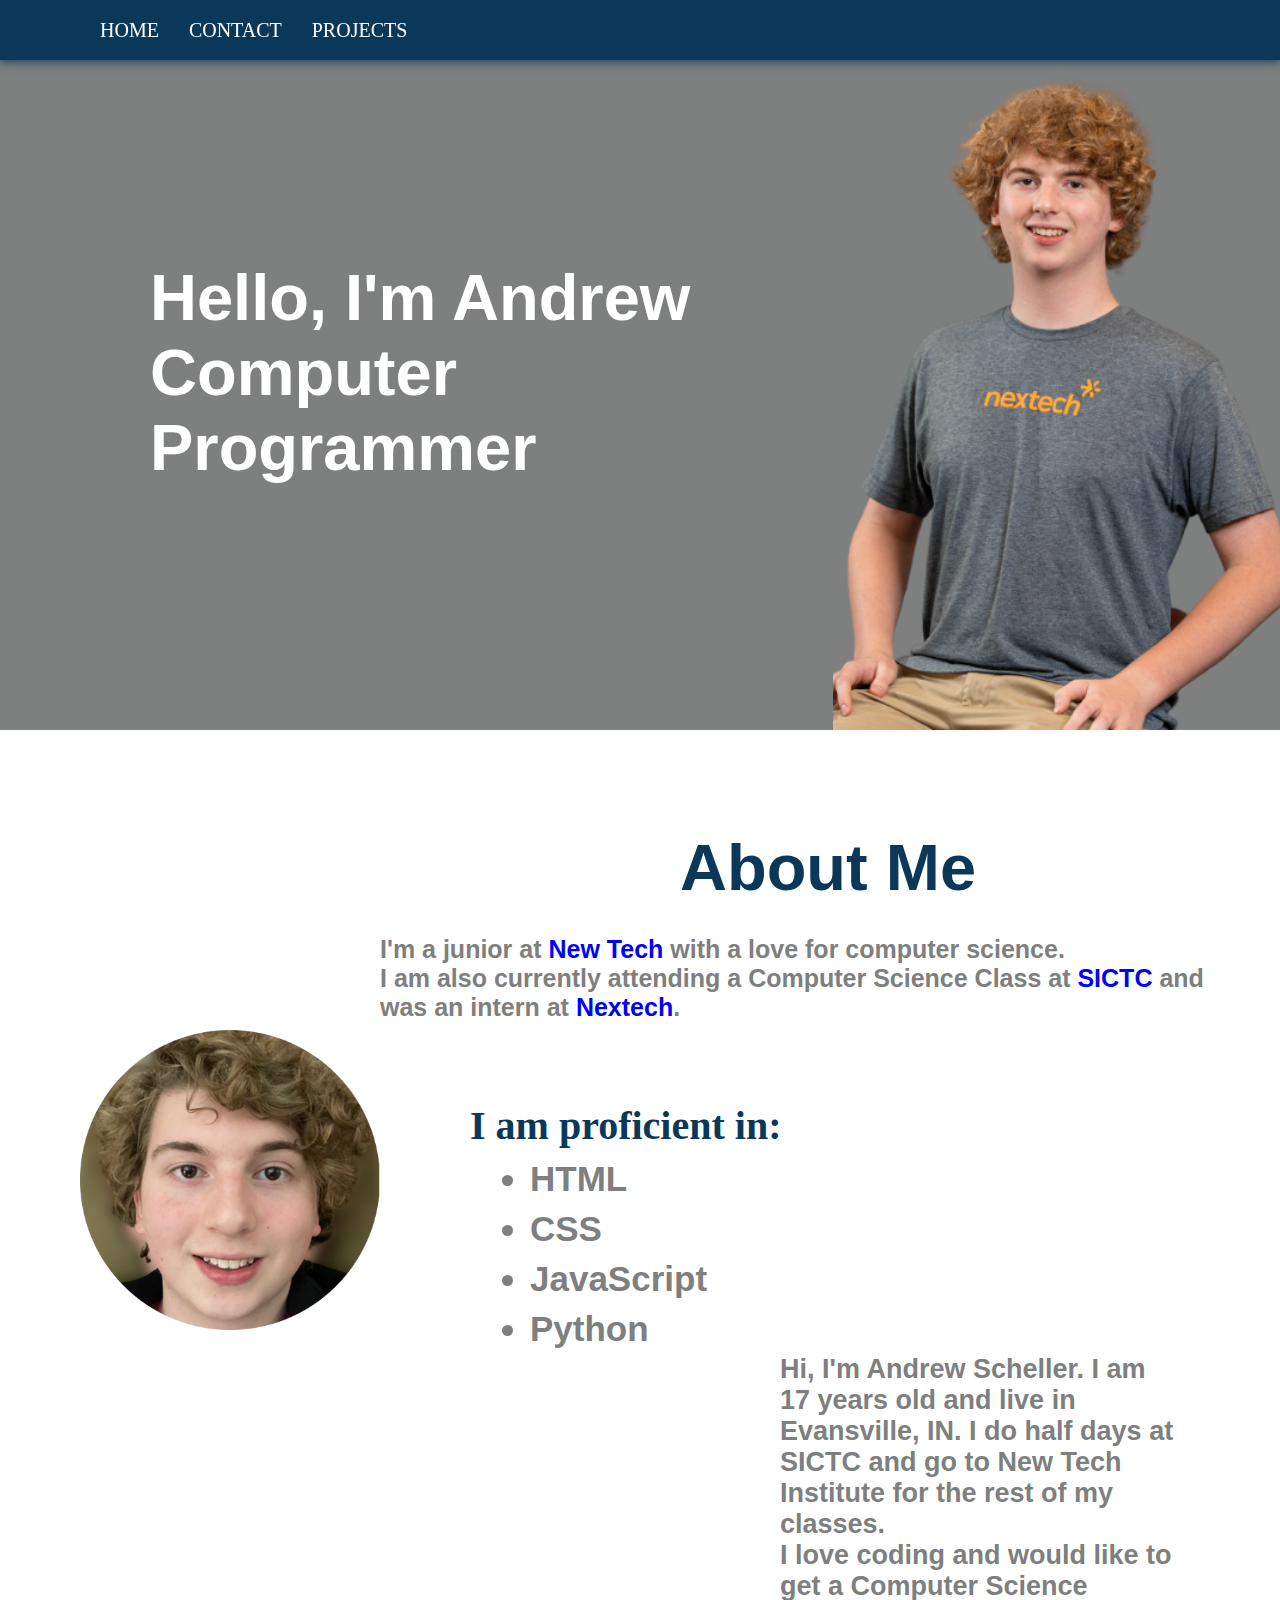
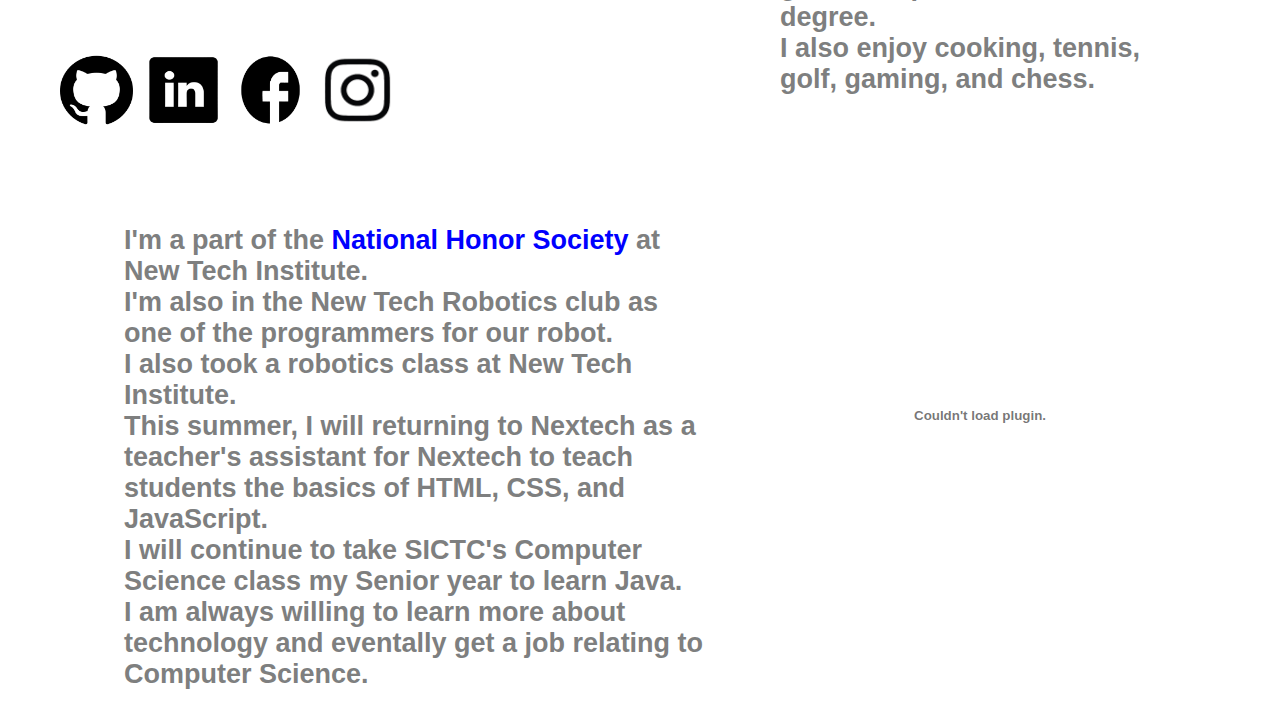
<file: index.html>
<html lang="en">
<head>

    <title>Andrew Scheller</title>
    <meta charset="utf-8">
    <meta name="viewport" content="width=device-width, initial-scale=1">
  <meta name="viewport" content="width=device-width, height=device-height, initial-scale=1">
    <link rel="stylesheet" href="Style.css">
  <script type="text/javascript" src="main.js"></script>

  

</head>

    <div class="header">

        <ul class="menu">

        <li><a href="index.html" Contact style= "text-decoration: none;">Home</a> </li>
        <li><a href="contact.html" Contact style= "text-decoration: none;">Contact</a> </li>
        <li><a href="projects.html" Contact style= "text-decoration: none;">Projects</a> </li>
        </ul>

    </div>

    <div class="window">
            
        <h1>Hello, I'm Andrew<br>Computer Programmer</h1>
        <img src="images/headshot.png" alt="Me">
    </div>

</div>



<body>

    <div class="secondpart">


            <img src="images/head.png" alt="MeAgain">

        <div class="about">
            <h2><b>About Me</h2>

                <div class="p1"> 

                    <p>I'm a junior at <b><a href="https://newtech.evscschools.com/" style= "text-decoration: none;">New Tech </a></b> with a love for computer science.<br>
                        I am also currently attending a Computer Science Class at <b><a href="https://sictc.evscschools.com/" style= "text-decoration: none;">SICTC</a></b> and was an intern at <b><a href="https://nextech.org/" style= "text-decoration: none;">Nextech</a></b>.</p> 

                </div>

                <div class="p2">
                    <div class="OneHalf">
                    <h3>I am proficient in:</h3>
                    <ul>
                        <li>HTML</li>
                        <li>CSS</li>
                        <li>JavaScript</li>
                        <li>Python</li>

                    </ul>
                </div>

                    <div class="OneHalf2">

                    <p>Hi, I'm Andrew Scheller. I am 17 years old and live in Evansville, IN. 
                        I do half days at SICTC and go to New Tech Institute for the rest of my classes.
                        <br>
                        I love coding and would like to get a Computer Science degree. 
                        <br>
                        I also enjoy cooking, tennis, golf, gaming, and chess.
                        
                    </p>

                </div>
                    </div>

                
        </div>

    </div>


    <div class="blocks">

        <a href="https://github.com/AndrewScheller2006">
        <img src="images/git.png" alt="MeAgain">
            </a>

        <a href="https://www.linkedin.com/in/andrew-scheller-77885126a/">
        <img src="images/rightln.png" alt="MeAgain">
        </a>

        <a href="https://www.facebook.com/andrew.scheller.127">
        <img src="images/rightace.png" alt="MeAgain">
            </a>

        <a href="https://www.instagram.com/andrew_charles_scheller/">
        <img src="images/rightinsta.png" alt="MeAgain">
            </a>
    </div>
<div class="final">
  <p>I'm a part of the <a href="https://www.nhs.us/" style= "text-decoration: none;">National Honor Society</a>
    at New Tech Institute.<br>
  I'm also in the New Tech Robotics club as one of the programmers for our robot.<br>
    I also took a robotics class at New Tech Institute.<br>
  This summer, I will returning to Nextech as a teacher's assistant for Nextech to teach students the basics of HTML, CSS, and JavaScript.<br>
  I will continue to take SICTC's Computer Science class my Senior year to learn Java. <br>
  I am always willing to learn more about technology and eventally get a job relating to Computer Science.
  </p>
  
  <div class="resume">
  <object data="resume.pdf" type="application/pdf" width="400" height="540">
  </object>
  </div>

</div>
</body>


</html>
</file>
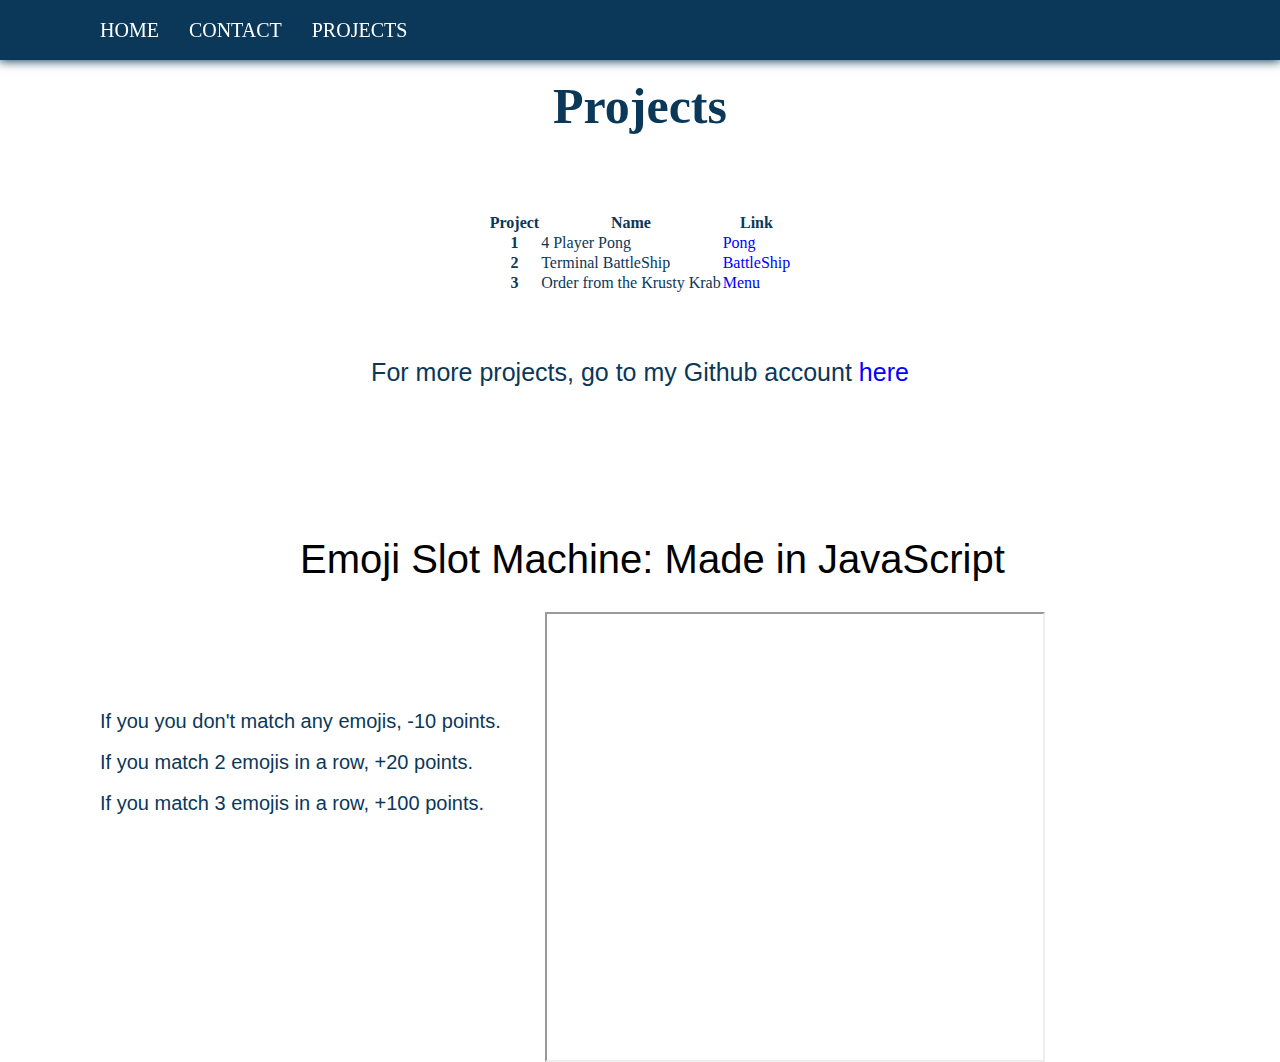
<file: projects.html>
<html lang="en">
<head>

    <title>Andrew Scheller</title>
    <meta charset="utf-8">
    <link rel="stylesheet" href="Style.css">
      <meta name="viewport" content="width=device-width, initial-scale=1">
        <link href="https://cdn.jsdelivr.net/npm/bootstrap@5.3.0-alpha3/dist/css/bootstrap.min.css" rel="stylesheet" integrity="sha384-KK94CHFLLe+nY2dmCWGMq91rCGa5gtU4mk92HdvYe+M/SXH301p5ILy+dN9+nJOZ" crossorigin="anonymous">

<script defer src="https://cdn.jsdelivr.net/npm/bootstrap@5.3.0-alpha3/dist/js/bootstrap.bundle.min.js" integrity="sha384-ENjdO4Dr2bkBIFxQpeoTz1HIcje39Wm4jDKdf19U8gI4ddQ3GYNS7NTKfAdVQSZe" crossorigin="anonymous"></script>  
</head>

    <div class="header">

        <ul class="menu">

        <li><a href="index.html" Contact style= "text-decoration: none;">Home</a> </li>
        <li><a href="contact.html" Contact style= "text-decoration: none;">Contact</a> </li>
        <li><a href="projects.html" Contact style= "text-decoration: none;">Projects</a> </li>
        </ul>

    </div>

   


<body>
    <div class = "title">
  <h1>Projects</h1>
  </div>


  <table class="table">
  <thead>
    <tr>
      <th scope="col">Project</th>
      <th scope="col">Name</th>
      <th scope="col">Link</th>
    </tr>
  </thead>
  <tbody>
    <tr>
      <th scope="row">1</th>
      <td>4 Player Pong</td>
      <td><a href="https://github.com/AndrewScheller2006/MyWork/tree/main/LuaPongremake">Pong</a></td>

    </tr>
    <tr>
      <th scope="row">2</th>
      <td>Terminal BattleShip</td>
      <td><a href="https://github.com/AndrewScheller2006/MyWork/blob/main/Battleship.py">BattleShip</a></td>

    </tr>
    <tr>
      <th scope="row">3</th>
      <td>Order from the Krusty Krab</td>
      <td><a href="https://github.com/SICTC-CS/krusty-krabs-combo-menu-AndrewScheller2006">Menu</a></td>

    </tr>
  </tbody>
</table>
  <div class ="projectP">
  <p>For more projects, go to my Github account <a href="https://github.com/AndrewScheller2006">here</a></p>
  </div>

  
  <div class = "part1">
    <p1>Emoji Slot Machine: Made in JavaScript</p1><br>
   
  <div class= "firstp">
     <p>If you you don't match any emojis, -10 points.</p><br>
    <p>If you match 2 emojis in a row, +20 points.</p><br>
    <p>If you match 3 emojis in a row, +100 points. </p>
  </div>
    <div class="game">
  <iframe src="https://2023-emojis.andrewscheller2.repl.co" width="500" height="450">
  </iframe>
  </div>
  </div>


</body>


</html>
</file>
<file: Style.css>
html, body {
  height: 100vh;
  height: calc(var(--vh, 1vh) * 100);
}

body {
  color: #0B3859;
}
a:link {
  color: blue;
  text-decoration: none;
}
.menu {
  color: inherit;
  text-decoration: none;
}
.window h1 {
color: #ffffff;
  font-size: 65px;
  text-align: left;
  margin-top: 200px;
  margin-left: 150px;
  font-family: 'Trebuchet MS', sans-serif;
}

.window {
  background-color: #7E7F7F;
  display: flex;
  padding-top: 60px;
  min-height: 730px;
 

}
.window img{
 float: right;
 padding-left: 50px;
  object-fit: cover;
  
}


.secondpart {
  display: flex;
  
}

.secondpart Img{
  width: 300px;
  height: 300px;
  margin-left: 80px;
  margin-top: 300px;
}
.blocks{
  margin-left: 60px;
  margin-right: 20px;
  float: left;
  
  
}
.blocks img{
  height: 70px;
  width: 73px;

  margin-right: 10px;
  margin-top: -40px;
  
}

h2{
  font-size: 65px;
  font-family: 'Trebuchet MS', sans-serif;
  margin-top: 100px;
  margin-left: 300px;
}

.p1{
  color: #7E7F7F;
  font-size: 25px;
  font-family: 'Trebuchet MS', sans-serif;
  float: right;
  margin-top: 30px;
  margin-right: 50px;
  margin-bottom: 30px;
}

.p2 h3 {
  font-size: 40px;
  margin-left: 90px;
  padding-top: 50px;
}

.p2 ul{
  margin-left: 150px;
  color: #7E7F7F;
  font-size: 35px;
  font-family: 'Trebuchet MS', sans-serif;
  
}

.p2 li{
  margin-top: 10px;
  
}

.OneHalf{
  display: flexbox;;
  float: left;
  min-width: fit-content;
}

.OneHalf2 p{
  float: right;
  max-width: 400px;
  margin-right: 100px;
  margin-top: 5px;
  font-size: 20px;
  color: #7E7F7F;
  font-size: 27px;
  font-family: 'Trebuchet MS', sans-serif;

}

.form {
  margin-top: 120px;
}
.title h1 {
  font-size: 50px;
  margin-top: 6%;
  text-align: center;
}
.part1 {
  margin-top:150px;
}

.part1 p1 {
  font-size:40px;
  color: black;

  margin-left:300px;
    font-family: 'Trebuchet MS', sans-serif;

  
}



.firstp {
  margin-left: 50px;
  margin-top: 10%;
  float: left;
  margin-left:auto;
  
}
.firstp p {
  margin-left:100px;
  font-family: 'Trebuchet MS', sans-serif;
  font-size:20px;
}

.table {
  max-width: 900px;
  margin-left: auto;
  margin-right: auto;
  margin-top: 6%;
}
.projectP {
  text-align:center;
  font-size:25px;
  font-family: 'Trebuchet MS', sans-serif;
  margin-top:5%;
}
.game {
  margin-right:235px;
  margin-top:30px;
  float:right
  
}

.resume {
  margin-top:50px;
  margin-bottom:20px;
  margin-right:100px;
  float:right;
}
.final {
  display:flex;
}
.final p {
  float:left;
  margin-top:130px;
  margin-right:70px;
  margin-left:-300px;
  font-size: 20px;
  color: #7E7F7F;
  font-size: 27px;
  font-family: 'Trebuchet MS', sans-serif;
}





/* .fade-in-section {
  opacity: 0;
  transform: translateY(20vh);
  visibility: hidden;
  transition: opacity 0.6s ease-out, transform 1.2s ease-out;
  will-change: opacity, visibility;
}
.fade-in-section.is-visible {
  opacity: 1;
  transform: none;
  visibility: visible;
} */



/* NAV BAR */
* {
  margin: 0;
  padding: 0;
  box-sizing: border-box;
}

.container {
  width: 100vw;
  height: 100vh;
  background: #4776e6;
  background: -webkit-linear-gradient(to right, #8e54e9, #4776e6);
  background: linear-gradient(to right, #8e54e9, #4776e6);
  display: flex;
  flex-direction: column;
  justify-content: space-around;
  
}

.header {
  width: 100%;
  height: 60px;
  background: #0B3859;
  box-shadow: 0 0 10px 1px;
  position: fixed; /* Set the navbar to fixed position */
  top: 0; /* Position the navbar at the top of the page */
  width: 100%; 
}




.menu {
  height: 100%;
  width: 100%;
  display: flex;
  align-items: center;
  list-style: none;
  padding: 0 100px;
}

.menu a {
  color: white;
}

.menu li {
  display: block;
  height: 100%;
  margin-right: 30px;
  font-size: 20px;
  position: relative;
  display: flex;
  align-items: center;
  color: #fff;
  text-transform: uppercase;
  transition: all 300ms cubic-bezier(0.075, 0.82, 0.165, 1);
  cursor: pointer;
}
.menu li:after {
  content: "";
  position: absolute;
  width: 0%;
  height: 1px;
  display: block;
  transition: all 0.3s ease;
  bottom: 25%;
}
.menu li:hover::after {
  width: 100%;
  height: 1px;
  background-color: #fff;
}




@media (max-width:320px)
{
  html {
    max-width:320px;
}
</file>
